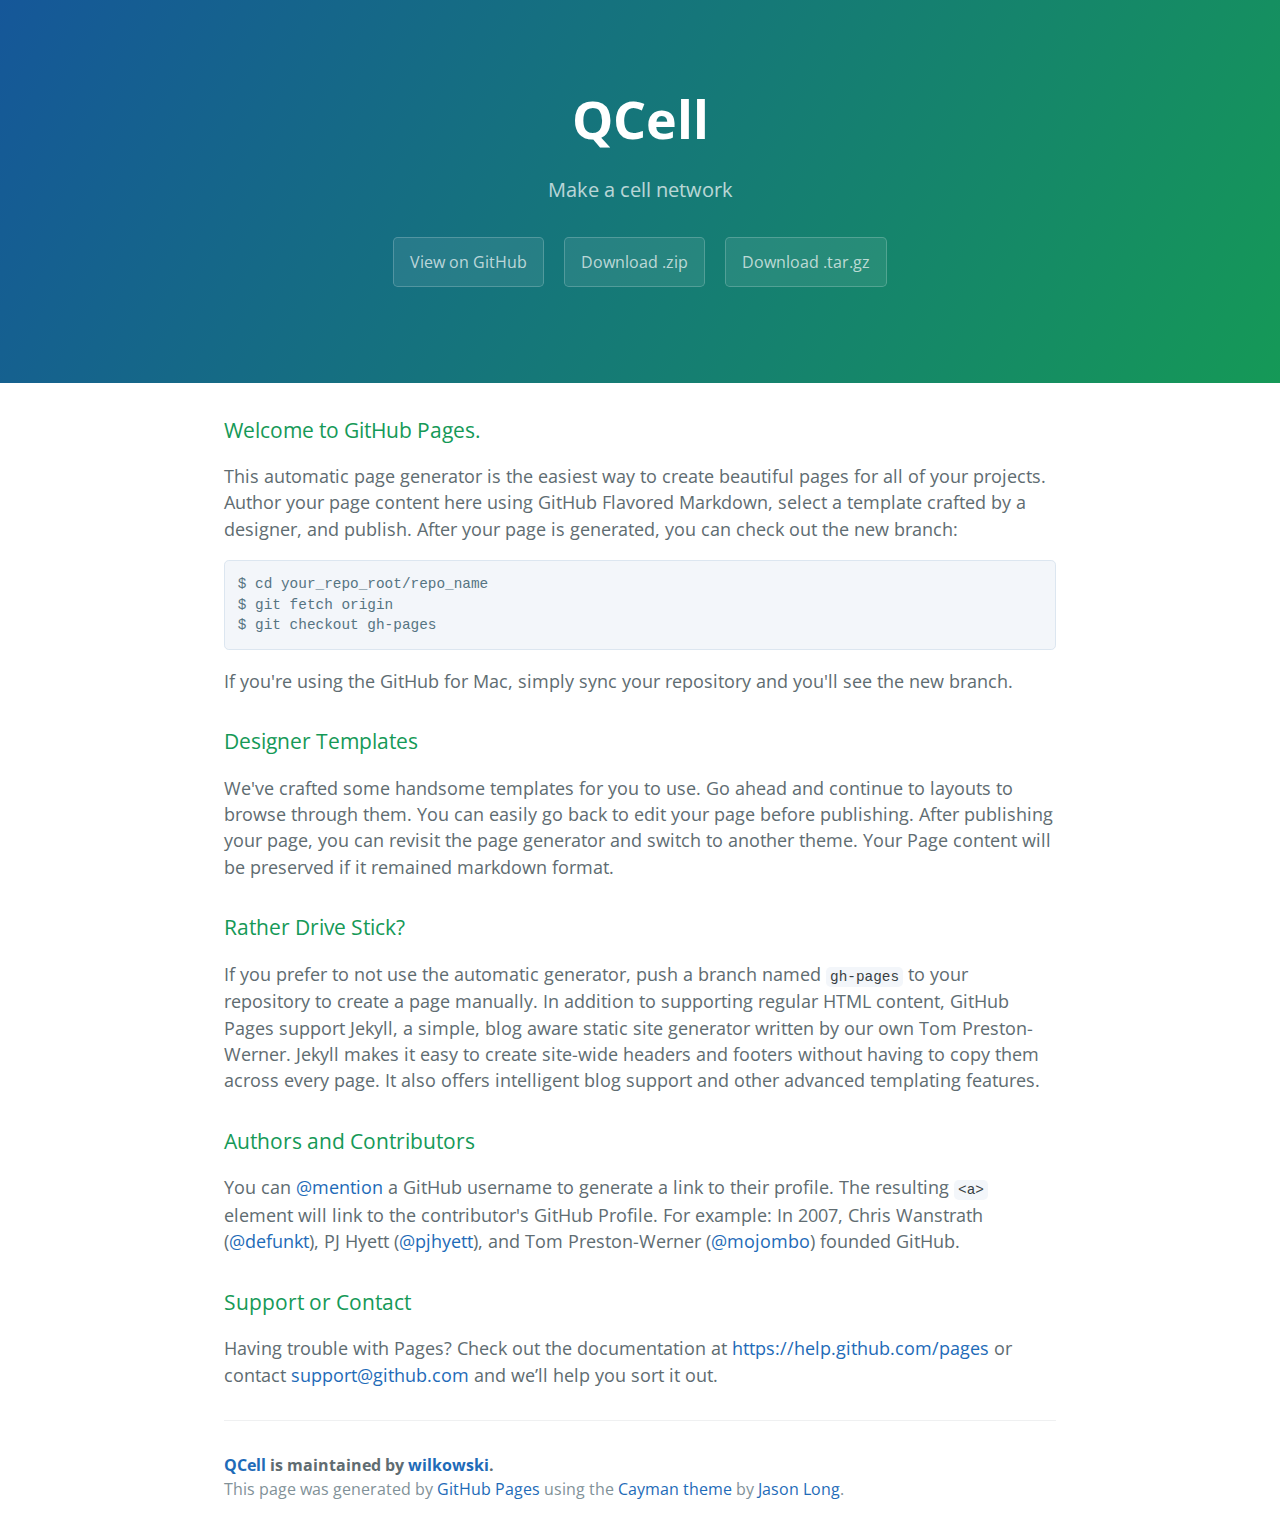
<file: index.html>
<!DOCTYPE html>
<html lang="en-us">
  <head>
    <meta charset="UTF-8">
    <title>QCell by wilkowski</title>
    <meta name="viewport" content="width=device-width, initial-scale=1">
    <link rel="stylesheet" type="text/css" href="stylesheets/normalize.css" media="screen">
    <link href='http://fonts.googleapis.com/css?family=Open+Sans:400,700' rel='stylesheet' type='text/css'>
    <link rel="stylesheet" type="text/css" href="stylesheets/stylesheet.css" media="screen">
    <link rel="stylesheet" type="text/css" href="stylesheets/github-light.css" media="screen">
  </head>
  <body>
    <section class="page-header">
      <h1 class="project-name">QCell</h1>
      <h2 class="project-tagline">Make a cell network</h2>
      <a href="https://github.com/wilkowski/GitCode" class="btn">View on GitHub</a>
      <a href="https://github.com/wilkowski/GitCode/zipball/master" class="btn">Download .zip</a>
      <a href="https://github.com/wilkowski/GitCode/tarball/master" class="btn">Download .tar.gz</a>
    </section>

    <section class="main-content">
      <h3>
<a id="welcome-to-github-pages" class="anchor" href="#welcome-to-github-pages" aria-hidden="true"><span class="octicon octicon-link"></span></a>Welcome to GitHub Pages.</h3>

<p>This automatic page generator is the easiest way to create beautiful pages for all of your projects. Author your page content here using GitHub Flavored Markdown, select a template crafted by a designer, and publish. After your page is generated, you can check out the new branch:</p>

<pre><code>$ cd your_repo_root/repo_name
$ git fetch origin
$ git checkout gh-pages
</code></pre>

<p>If you're using the GitHub for Mac, simply sync your repository and you'll see the new branch.</p>

<h3>
<a id="designer-templates" class="anchor" href="#designer-templates" aria-hidden="true"><span class="octicon octicon-link"></span></a>Designer Templates</h3>

<p>We've crafted some handsome templates for you to use. Go ahead and continue to layouts to browse through them. You can easily go back to edit your page before publishing. After publishing your page, you can revisit the page generator and switch to another theme. Your Page content will be preserved if it remained markdown format.</p>

<h3>
<a id="rather-drive-stick" class="anchor" href="#rather-drive-stick" aria-hidden="true"><span class="octicon octicon-link"></span></a>Rather Drive Stick?</h3>

<p>If you prefer to not use the automatic generator, push a branch named <code>gh-pages</code> to your repository to create a page manually. In addition to supporting regular HTML content, GitHub Pages support Jekyll, a simple, blog aware static site generator written by our own Tom Preston-Werner. Jekyll makes it easy to create site-wide headers and footers without having to copy them across every page. It also offers intelligent blog support and other advanced templating features.</p>

<h3>
<a id="authors-and-contributors" class="anchor" href="#authors-and-contributors" aria-hidden="true"><span class="octicon octicon-link"></span></a>Authors and Contributors</h3>

<p>You can <a href="https://github.com/blog/821" class="user-mention">@mention</a> a GitHub username to generate a link to their profile. The resulting <code>&lt;a&gt;</code> element will link to the contributor's GitHub Profile. For example: In 2007, Chris Wanstrath (<a href="https://github.com/defunkt" class="user-mention">@defunkt</a>), PJ Hyett (<a href="https://github.com/pjhyett" class="user-mention">@pjhyett</a>), and Tom Preston-Werner (<a href="https://github.com/mojombo" class="user-mention">@mojombo</a>) founded GitHub.</p>

<h3>
<a id="support-or-contact" class="anchor" href="#support-or-contact" aria-hidden="true"><span class="octicon octicon-link"></span></a>Support or Contact</h3>

<p>Having trouble with Pages? Check out the documentation at <a href="https://help.github.com/pages">https://help.github.com/pages</a> or contact <a href="mailto:support@github.com">support@github.com</a> and we’ll help you sort it out.</p>

      <footer class="site-footer">
        <span class="site-footer-owner"><a href="https://github.com/wilkowski/GitCode">QCell</a> is maintained by <a href="https://github.com/wilkowski">wilkowski</a>.</span>

        <span class="site-footer-credits">This page was generated by <a href="https://pages.github.com">GitHub Pages</a> using the <a href="https://github.com/jasonlong/cayman-theme">Cayman theme</a> by <a href="https://twitter.com/jasonlong">Jason Long</a>.</span>
      </footer>

    </section>

  
  </body>
</html>
</file>
<file: stylesheets/stylesheet.css>
* {
  box-sizing: border-box; }

body {
  padding: 0;
  margin: 0;
  font-family: "Open Sans", "Helvetica Neue", Helvetica, Arial, sans-serif;
  font-size: 16px;
  line-height: 1.5;
  color: #606c71; }

a {
  color: #1e6bb8;
  text-decoration: none; }
  a:hover {
    text-decoration: underline; }

.btn {
  display: inline-block;
  margin-bottom: 1rem;
  color: rgba(255, 255, 255, 0.7);
  background-color: rgba(255, 255, 255, 0.08);
  border-color: rgba(255, 255, 255, 0.2);
  border-style: solid;
  border-width: 1px;
  border-radius: 0.3rem;
  transition: color 0.2s, background-color 0.2s, border-color 0.2s; }
  .btn + .btn {
    margin-left: 1rem; }

.btn:hover {
  color: rgba(255, 255, 255, 0.8);
  text-decoration: none;
  background-color: rgba(255, 255, 255, 0.2);
  border-color: rgba(255, 255, 255, 0.3); }

@media screen and (min-width: 64em) {
  .btn {
    padding: 0.75rem 1rem; } }

@media screen and (min-width: 42em) and (max-width: 64em) {
  .btn {
    padding: 0.6rem 0.9rem;
    font-size: 0.9rem; } }

@media screen and (max-width: 42em) {
  .btn {
    display: block;
    width: 100%;
    padding: 0.75rem;
    font-size: 0.9rem; }
    .btn + .btn {
      margin-top: 1rem;
      margin-left: 0; } }

.page-header {
  color: #fff;
  text-align: center;
  background-color: #159957;
  background-image: linear-gradient(120deg, #155799, #159957); }

@media screen and (min-width: 64em) {
  .page-header {
    padding: 5rem 6rem; } }

@media screen and (min-width: 42em) and (max-width: 64em) {
  .page-header {
    padding: 3rem 4rem; } }

@media screen and (max-width: 42em) {
  .page-header {
    padding: 2rem 1rem; } }

.project-name {
  margin-top: 0;
  margin-bottom: 0.1rem; }

@media screen and (min-width: 64em) {
  .project-name {
    font-size: 3.25rem; } }

@media screen and (min-width: 42em) and (max-width: 64em) {
  .project-name {
    font-size: 2.25rem; } }

@media screen and (max-width: 42em) {
  .project-name {
    font-size: 1.75rem; } }

.project-tagline {
  margin-bottom: 2rem;
  font-weight: normal;
  opacity: 0.7; }

@media screen and (min-width: 64em) {
  .project-tagline {
    font-size: 1.25rem; } }

@media screen and (min-width: 42em) and (max-width: 64em) {
  .project-tagline {
    font-size: 1.15rem; } }

@media screen and (max-width: 42em) {
  .project-tagline {
    font-size: 1rem; } }

.main-content :first-child {
  margin-top: 0; }
.main-content img {
  max-width: 100%; }
.main-content h1, .main-content h2, .main-content h3, .main-content h4, .main-content h5, .main-content h6 {
  margin-top: 2rem;
  margin-bottom: 1rem;
  font-weight: normal;
  color: #159957; }
.main-content p {
  margin-bottom: 1em; }
.main-content code {
  padding: 2px 4px;
  font-family: Consolas, "Liberation Mono", Menlo, Courier, monospace;
  font-size: 0.9rem;
  color: #383e41;
  background-color: #f3f6fa;
  border-radius: 0.3rem; }
.main-content pre {
  padding: 0.8rem;
  margin-top: 0;
  margin-bottom: 1rem;
  font: 1rem Consolas, "Liberation Mono", Menlo, Courier, monospace;
  color: #567482;
  word-wrap: normal;
  background-color: #f3f6fa;
  border: solid 1px #dce6f0;
  border-radius: 0.3rem; }
  .main-content pre > code {
    padding: 0;
    margin: 0;
    font-size: 0.9rem;
    color: #567482;
    word-break: normal;
    white-space: pre;
    background: transparent;
    border: 0; }
.main-content .highlight {
  margin-bottom: 1rem; }
  .main-content .highlight pre {
    margin-bottom: 0;
    word-break: normal; }
.main-content .highlight pre, .main-content pre {
  padding: 0.8rem;
  overflow: auto;
  font-size: 0.9rem;
  line-height: 1.45;
  border-radius: 0.3rem; }
.main-content pre code, .main-content pre tt {
  display: inline;
  max-width: initial;
  padding: 0;
  margin: 0;
  overflow: initial;
  line-height: inherit;
  word-wrap: normal;
  background-color: transparent;
  border: 0; }
  .main-content pre code:before, .main-content pre code:after, .main-content pre tt:before, .main-content pre tt:after {
    content: normal; }
.main-content ul, .main-content ol {
  margin-top: 0; }
.main-content blockquote {
  padding: 0 1rem;
  margin-left: 0;
  color: #819198;
  border-left: 0.3rem solid #dce6f0; }
  .main-content blockquote > :first-child {
    margin-top: 0; }
  .main-content blockquote > :last-child {
    margin-bottom: 0; }
.main-content table {
  display: block;
  width: 100%;
  overflow: auto;
  word-break: normal;
  word-break: keep-all; }
  .main-content table th {
    font-weight: bold; }
  .main-content table th, .main-content table td {
    padding: 0.5rem 1rem;
    border: 1px solid #e9ebec; }
.main-content dl {
  padding: 0; }
  .main-content dl dt {
    padding: 0;
    margin-top: 1rem;
    font-size: 1rem;
    font-weight: bold; }
  .main-content dl dd {
    padding: 0;
    margin-bottom: 1rem; }
.main-content hr {
  height: 2px;
  padding: 0;
  margin: 1rem 0;
  background-color: #eff0f1;
  border: 0; }

@media screen and (min-width: 64em) {
  .main-content {
    max-width: 64rem;
    padding: 2rem 6rem;
    margin: 0 auto;
    font-size: 1.1rem; } }

@media screen and (min-width: 42em) and (max-width: 64em) {
  .main-content {
    padding: 2rem 4rem;
    font-size: 1.1rem; } }

@media screen and (max-width: 42em) {
  .main-content {
    padding: 2rem 1rem;
    font-size: 1rem; } }

.site-footer {
  padding-top: 2rem;
  margin-top: 2rem;
  border-top: solid 1px #eff0f1; }

.site-footer-owner {
  display: block;
  font-weight: bold; }

.site-footer-credits {
  color: #819198; }

@media screen and (min-width: 64em) {
  .site-footer {
    font-size: 1rem; } }

@media screen and (min-width: 42em) and (max-width: 64em) {
  .site-footer {
    font-size: 1rem; } }

@media screen and (max-width: 42em) {
  .site-footer {
    font-size: 0.9rem; } }
</file>
<file: stylesheets/github-light.css>
/*
   Copyright 2014 GitHub Inc.

   Licensed under the Apache License, Version 2.0 (the "License");
   you may not use this file except in compliance with the License.
   You may obtain a copy of the License at

       http://www.apache.org/licenses/LICENSE-2.0

   Unless required by applicable law or agreed to in writing, software
   distributed under the License is distributed on an "AS IS" BASIS,
   WITHOUT WARRANTIES OR CONDITIONS OF ANY KIND, either express or implied.
   See the License for the specific language governing permissions and
   limitations under the License.

*/

.pl-c /* comment */ {
  color: #969896;
}

.pl-c1      /* constant, markup.raw, meta.diff.header, meta.module-reference, meta.property-name, support, support.constant, support.variable, variable.other.constant */,
.pl-s .pl-v /* string variable */ {
  color: #0086b3;
}

.pl-e  /* entity */,
.pl-en /* entity.name */ {
  color: #795da3;
}

.pl-s .pl-s1 /* string source */,
.pl-smi      /* storage.modifier.import, storage.modifier.package, storage.type.java, variable.other, variable.parameter.function */ {
  color: #333;
}

.pl-ent /* entity.name.tag */ {
  color: #63a35c;
}

.pl-k /* keyword, storage, storage.type */ {
  color: #a71d5d;
}

.pl-pds              /* punctuation.definition.string, string.regexp.character-class */,
.pl-s                /* string */,
.pl-s .pl-pse .pl-s1 /* string punctuation.section.embedded source */,
.pl-sr               /* string.regexp */,
.pl-sr .pl-cce       /* string.regexp constant.character.escape */,
.pl-sr .pl-sra       /* string.regexp string.regexp.arbitrary-repitition */,
.pl-sr .pl-sre       /* string.regexp source.ruby.embedded */ {
  color: #183691;
}

.pl-v /* variable */ {
  color: #ed6a43;
}

.pl-id /* invalid.deprecated */ {
  color: #b52a1d;
}

.pl-ii /* invalid.illegal */ {
  background-color: #b52a1d;
  color: #f8f8f8;
}

.pl-sr .pl-cce /* string.regexp constant.character.escape */ {
  color: #63a35c;
  font-weight: bold;
}

.pl-ml /* markup.list */ {
  color: #693a17;
}

.pl-mh        /* markup.heading */,
.pl-mh .pl-en /* markup.heading entity.name */,
.pl-ms        /* meta.separator */ {
  color: #1d3e81;
  font-weight: bold;
}

.pl-mq /* markup.quote */ {
  color: #008080;
}

.pl-mi /* markup.italic */ {
  color: #333;
  font-style: italic;
}

.pl-mb /* markup.bold */ {
  color: #333;
  font-weight: bold;
}

.pl-md /* markup.deleted, meta.diff.header.from-file */ {
  background-color: #ffecec;
  color: #bd2c00;
}

.pl-mi1 /* markup.inserted, meta.diff.header.to-file */ {
  background-color: #eaffea;
  color: #55a532;
}

.pl-mdr /* meta.diff.range */ {
  color: #795da3;
  font-weight: bold;
}

.pl-mo /* meta.output */ {
  color: #1d3e81;
}
</file>
